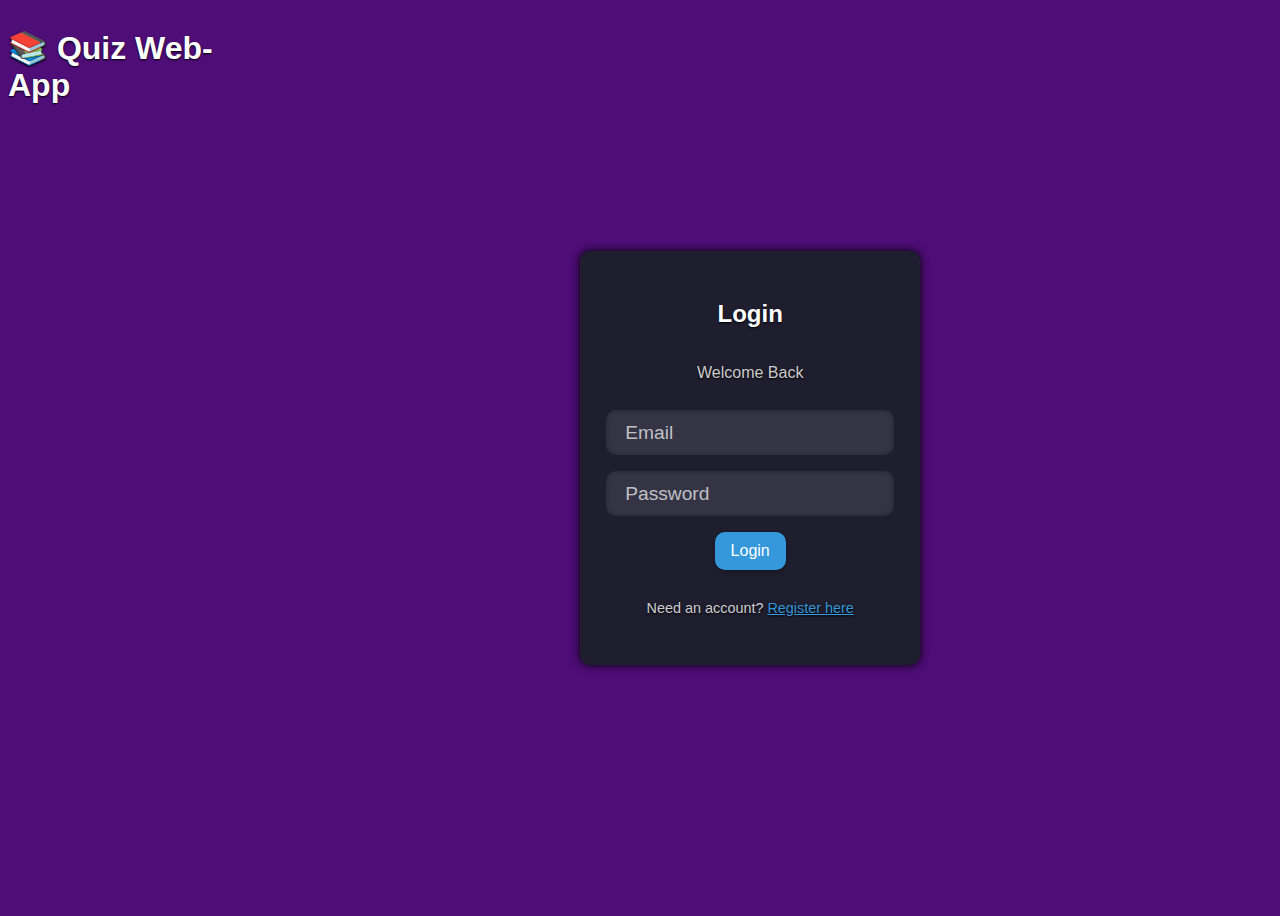
<file: index.html>
<!DOCTYPE html>
<html lang="en">
	<head>
		<meta charset="UTF-8" />
		<meta name="viewport" content="width=device-width, initial-scale=1.0" />
		<title>Quiz-Web-App-LOGIN</title>
		<link rel="stylesheet" href="./style.css" />
	</head>
	<body>
		<h1>📚 Quiz Web-App</h1>
		<div id="login-register-container">
			<div class="login-container">
				<h2>Login</h2>
				<h3>Welcome Back</h3>
				<input type="email" id="login-email" placeholder="Email" required />
				<input
					type="password"
					id="login-password"
					placeholder="Password"
					required
				/>
				<button>Login</button>
				<p>Need an account? <a href="#" id="show-register">Register here</a></p>
			</div>
			<div class="register-container hidden">
				<h2>Register</h2>
				<h3>Welcome</h3>
				<input
					type="text"
					id="register-first-name"
					placeholder="First Name"
					required
				/>
				<input
					type="text"
					id="register-last-name"
					placeholder="Second Name"
					required
				/>
				<input type="email" id="register-email" placeholder="Email" required />
				<input
					type="password"
					id="register-password"
					placeholder="Password"
					required
				/>
				<button>Register</button>
				<p>
					Already have an account? <a href="#" id="show-login">Login here</a>
				</p>
			</div>
		</div>
	</body>
</html>
</file>
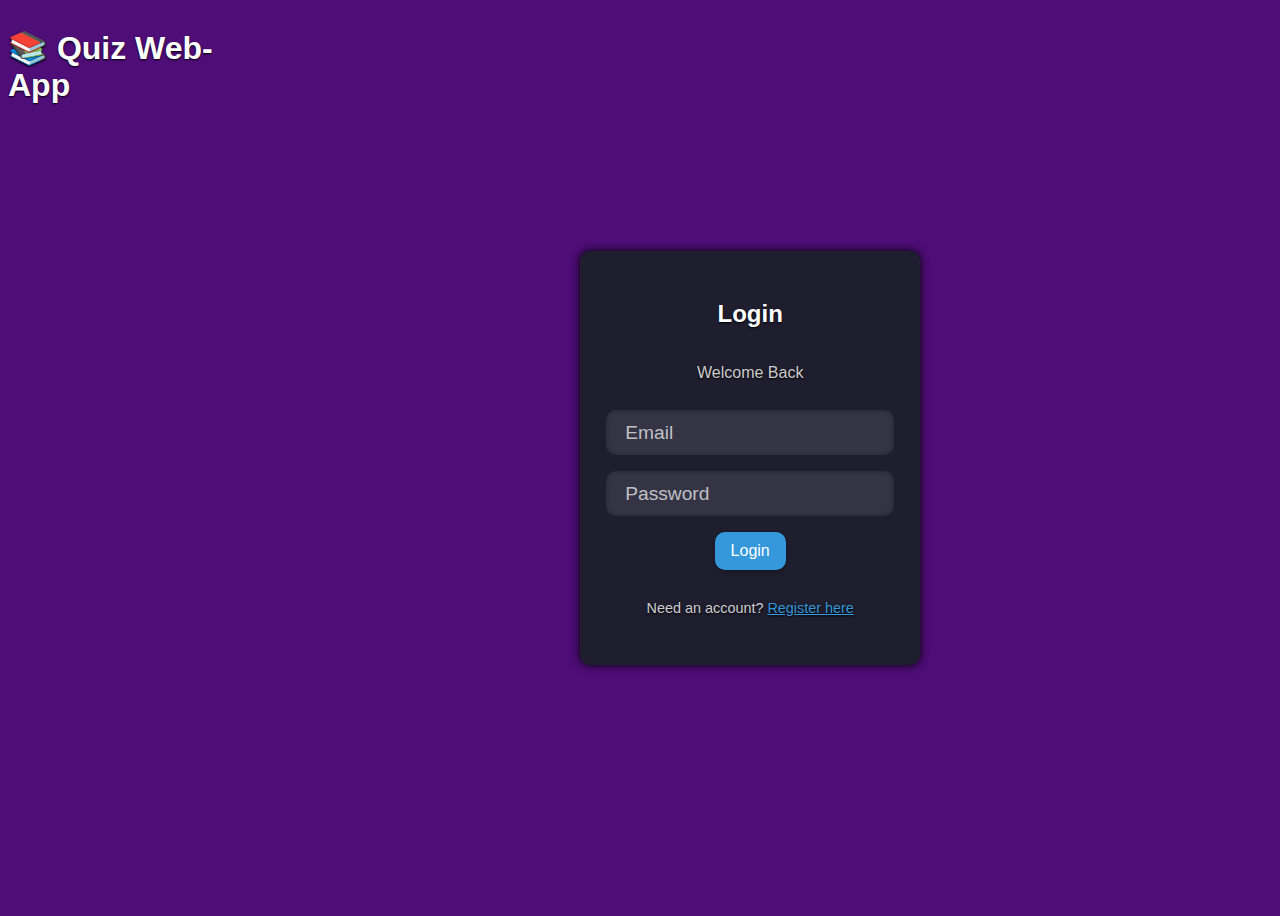
<file: dashboard.html>
<!DOCTYPE html>
<html lang="en">
	<head>
		<meta charset="UTF-8" />
		<meta name="viewport" content="width=device-width, initial-scale=1.0" />
		<title>dashboard</title>
		<link rel="stylesheet" href="style.css" />
	</head>
	<body>
		<div class="page-content">
			<h1>📊 Admin Dashboard</h1>
			<div id="user-score-list"></div>
		</div>
		<script src="dashboard.js"></script>
	</body>
</html>
</file>
<file: style.css>
body {
	min-height: 100vh;
	display: flex;
	justify-content: center;
	font-family: sans-serif;
	color: #fff;
	text-shadow: 0 1px 2px #000000;
	background-color: #4e0d77;
}

.page-content {
	display: flex;
	flex-direction: column;
	align-items: center;
	justify-content: center;
	min-height: 100vh;
}

#login-register-container {
	display: flex;
	flex-direction: column;
	align-items: center;
	justify-content: center;
	width: 100%;
	position: relative;
}

.login-container,
.register-container {
	display: flex;
	align-items: center;
	justify-content: center;
	flex-direction: column;
	box-shadow: 0 0 10px #000;
	padding: 30px 20px 35px 20px;
	border-radius: 10px;
	gap: 1rem;
	margin: 0 auto;
	width: 100%;
	max-width: 300px;
	background-color: #1e1e2f;
	transition: opacity 0.3s ease, transform 0.3s ease;
}
input {
	padding: 0.6em 1em;
	border: 0;
	color: #fff;
	font-size: 1.2em;
	width: 250px;
	border-radius: 10px;
	background-color: rgba(255, 255, 255, 0.1);
	box-shadow: inset 0 0 5px rgba(0, 0, 0, 0.3);
	transition: all 0.3s ease;
}

input:focus {
	outline: 0;
}

button {
	padding: 0.6em 1em;
	border: none;
	border-radius: 10px;
	background-color: #3498db;
	color: #fff;
	font-size: 1em;
	cursor: pointer;
	box-shadow: 0 2px 5px rgba(0, 0, 0, 0.3);
	transition: background-color 0.3s ease;
}
button:hover {
	background-color: #2c80b4;
}
input::placeholder {
	color: rgba(255, 255, 255, 0.7);
}
h1 {
	margin-bottom: 1.2rem;
}

.login-container h2,
.register-container h2 {
	margin-bottom: 0.2rem;
}

.login-container h3,
.register-container h3 {
	margin-bottom: 0.8rem;
	font-weight: normal;
	color: #ccc;
	font-size: 1rem;
}

.login-container p,
.register-container p {
	font-size: 0.9rem;
	color: rgba(255, 255, 255, 0.8);
	text-align: center;
}

.login-container a,
.register-container a {
	color: #3498db;
	text-decoration: underline;
	cursor: pointer;
}

.hidden {
	opacity: 0;
	pointer-events: none;
	transform: scale(0.98);
	position: absolute;
}

.quiz-list {
	display: flex;
	flex-direction: column;
	gap: 1rem;
	margin-top: 2rem;
	align-items: center;
	width: 100%;
}

.quiz-card {
	background-color: #1e1e2f;
	box-shadow: 0 0 8px #000;
	padding: 1rem 1.5rem;
	border-radius: 10px;
	width: 260px;
	text-align: center;
	cursor: pointer;
	transition: background-color 0.3s ease;
}

.quiz-card:hover {
	background-color: #2c2c40;
}

#submit-quiz {
	margin-top: 2rem;
}

label {
	display: flex;
	align-items: center;
	gap: 0.5rem;
	font-size: 1rem;
	margin: 0.3rem 0;
}

input[type='radio'] {
	accent-color: #3498db; /* Makes it match your blue theme */
	width: 18px;
	height: 18px;
	cursor: pointer;
}

#quiz-form h3 {
	margin-bottom: 0.5rem;
}

.score-table {
	display: grid;
	gap: 10px;
	margin-top: 20px;
}

.score-row {
	display: grid;
	grid-template-columns: repeat(5, 1fr);
	background-color: #f9f9f9;
	padding: 10px;
	border-radius: 8px;
	box-shadow: 0 1px 3px rgba(0, 0, 0, 0.1);
	color: #000;
	text-shadow: none;
	gap: 10px;
}
.score-header {
	font-weight: bold;
	background-color: #eee;
	border-bottom: 2px solid #ccc;
	color: #000;
	text-shadow: none;
}
</file>
